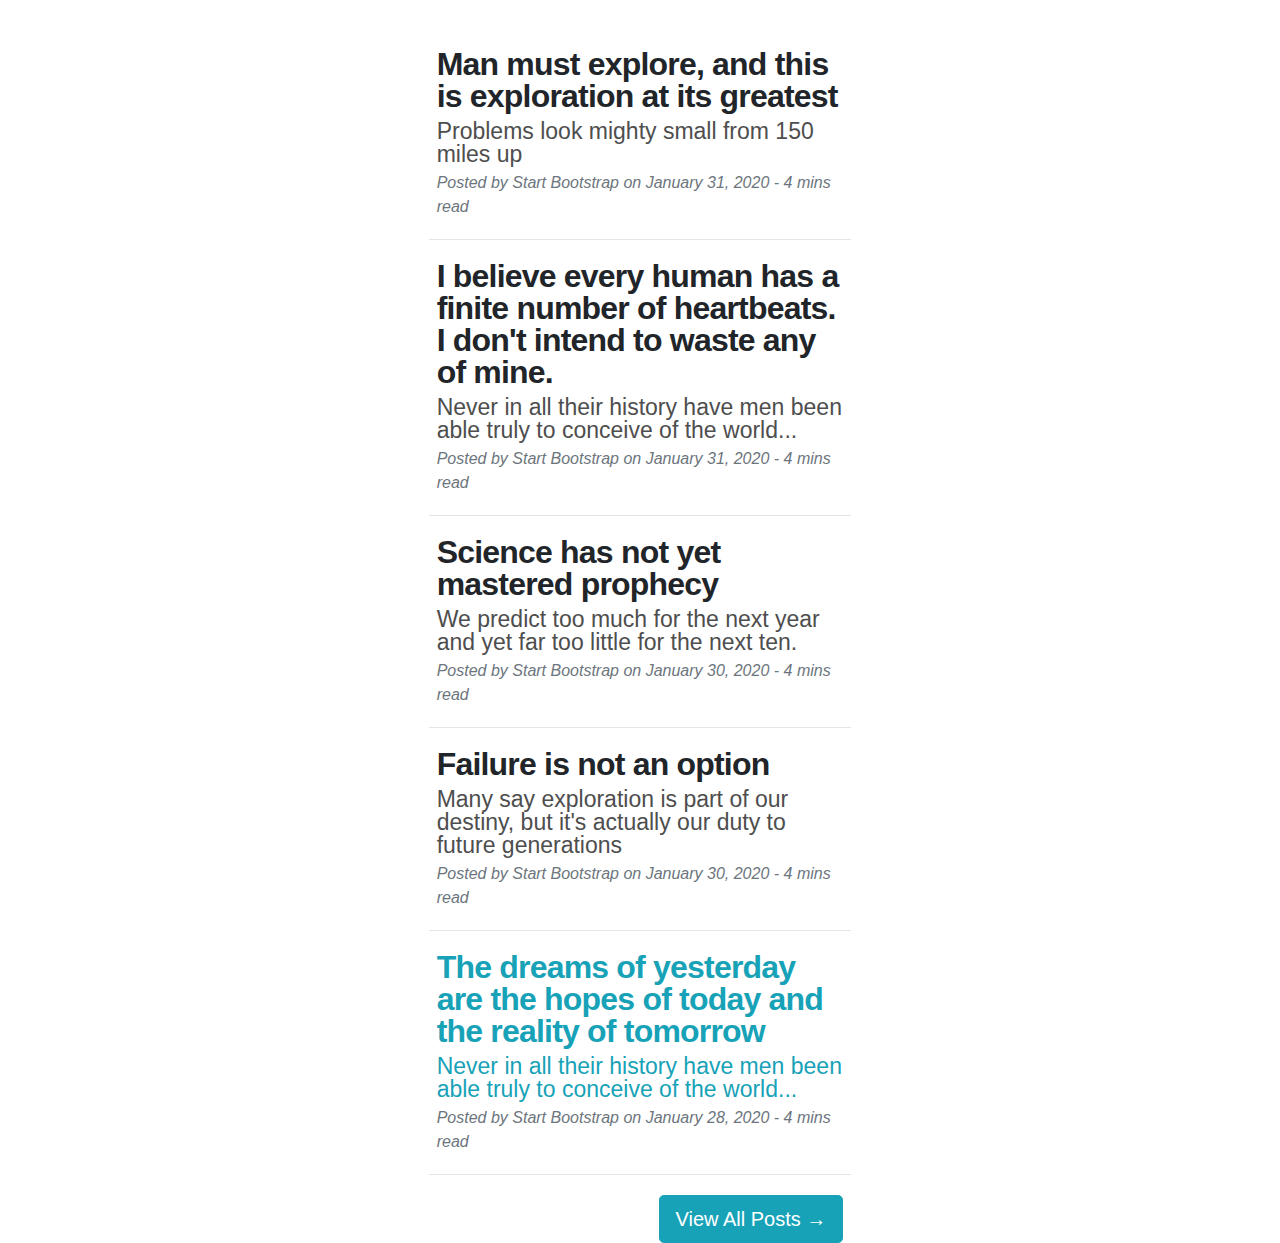
<file: blog.html>
<!DOCTYPE html>
<html>

<head>
  <title>Clean Blog</title>
  <!-- Required meta tags -->
  <meta charset="utf-8">
  <meta name="viewport" content="width=device-width, initial-scale=1, shrink-to-fit=no">

  <!-- Bootstrap CSS -->
  <link rel="stylesheet" href="https://stackpath.bootstrapcdn.com/bootstrap/4.3.1/css/bootstrap.min.css"
    integrity="sha384-ggOyR0iXCbMQv3Xipma34MD+dH/1fQ784/j6cY/iJTQUOhcWr7x9JvoRxT2MZw1T" crossorigin="anonymous">
  <link href="index.css" type="text/css" rel="stylesheet">
</head>

<body>

  <div class="row mt-5">
    <div class="col-4"></div>
    <div class="col-4">
      <h2 class="featurette-heading">Man must explore, and this is exploration at its greatest</h2>
      <p class="articledescription">Problems look mighty small from 150 miles up</p>
      <span class="text-muted"><i>Posted by Start Bootstrap on January 31, 2020 - 4 mins read</i></span>
    </div>
    <div class="col-4"></div>
  </div>

  <hr class="featurette-divider">

  <div class="row">
    <div class="col-4"></div>
    <div class="col-4">
      <h2 class="featurette-heading">I believe every human has a finite number of heartbeats. I don't intend to waste
        any of mine.</h2>
      <p class="articledescription">Never in all their history have men been able truly to conceive of the world...</p>
      <span class="text-muted"><i>Posted by Start Bootstrap on January 31, 2020 - 4 mins read</i></span>
    </div>
    <div class="col-4"></div>
  </div>

  <hr class="featurette-divider">

  <div class="row">
    <div class="col-4"></div>
    <div class="col-4">
      <h2 class="featurette-heading">Science has not yet mastered prophecy</h2>
      <p class="articledescription">We predict too much for the next year and yet far too little for the next ten.</p>
      <span class="text-muted"><i>Posted by Start Bootstrap on January 30, 2020 - 4 mins read</i></span>
    </div>
    <div class="col-4"></div>
  </div>

  <hr class="featurette-divider">

  <div class="row">
    <div class="col-4"></div>
    <div class="col-4">
      <h2 class="featurette-heading">Failure is not an option</h2>
      <p class="articledescription">Many say exploration is part of our destiny, but it's actually our duty to future
        generations</p>
      <span class="text-muted"><i>Posted by Start Bootstrap on January 30, 2020 - 4 mins read</i></span>
    </div>
    <div class="col-4"></div>
  </div>

  <hr class="featurette-divider">

  <div class="row">
    <div class="col-4"></div>
    <div class="col-4">
      <h2 class="featurette-heading2">The dreams of yesterday are the hopes of today and the reality of tomorrow</h2>
      <p class="articledescription2">Never in all their history have men been able truly to conceive of the world...</p>
      <span class="text-muted"><i>Posted by Start Bootstrap on January 28, 2020 - 4 mins read</i></span>
    </div>
    <div class="col-4"></div>
  </div>

  <hr class="featurette-divider">

  <div class="row featurette">
    <div class="col-4"></div>
    <div class="col-4 d-flex justify-content-end">
      <button type="button" class="btn btn-info btn-lg">View All Posts →</button>
    </div>
    <div class="col-4"></div>
  </div>

<script type="text/javascript" src="https://identity.netlify.com/v1/netlify-identity-widget.js"></script>
<script type="text/javascript" src="index.js"></script>
</body>
</html>
</file>
<file: index.css>
body, html {
    height: 100%;
    margin: 0;
    font-family: Calibri, sans-serif;
  }
  
  .hero-image {
    background-image: linear-gradient(rgba(0, 0, 0, 0.5), rgba(0, 0, 0, 0.5)), url("desk.png");
    height: 50%;
    background-position: center;
    background-repeat: no-repeat;
    background-size: cover;
    position: relative;
  }
  
  .hero-text {
    text-align: center;
    position: absolute;
    top: 25%;
    left: 50%;
    transform: translate(-50%, -50%);
    color: white;
  }
  
  .hero-text button {
    border: none;
    outline: 0;
    display: inline-block;
    padding: 10px 25px;
    color: black;
    background-color: #ddd;
    text-align: center;
    cursor: pointer;
  }
  
  .hero-text button:hover {
    background-color: #555;
    color: white;
  }
  .navitems {
    font-size: 13px;
    list-style-type: none;
    padding-top: 25px;
    padding-right: 40px;
}

.navitems a {
    font-weight: 600;
    color: rgb(228, 228, 228);
    text-decoration: none;
}

.navitems a:hover {
    color: gray;
}
.featurette-divider {
  margin-top: 20px;
  margin-bottom: 20px;
  margin-left: 33.5%;
  margin-right: 33.5%;
} 

.featurette-heading {
  font-weight: bold;
  line-height: 1;
  letter-spacing: -.05rem;
}
.featurette-heading2 {
    color: #17a2b8;
    font-weight: bold;
    line-height: 1;
    letter-spacing: -.05rem;
  }

.articledescription {
    font-size: 23px;
    color:rgb(78, 78, 78);
    margin-bottom: 5px;
    line-height: 1;
}
.articledescription2 {
    font-size: 23px;
    color: #17a2b8;
    margin-bottom: 5px;
    line-height: 1;
}

.listmargin {
  margin-right: 25%;
}
</file>
